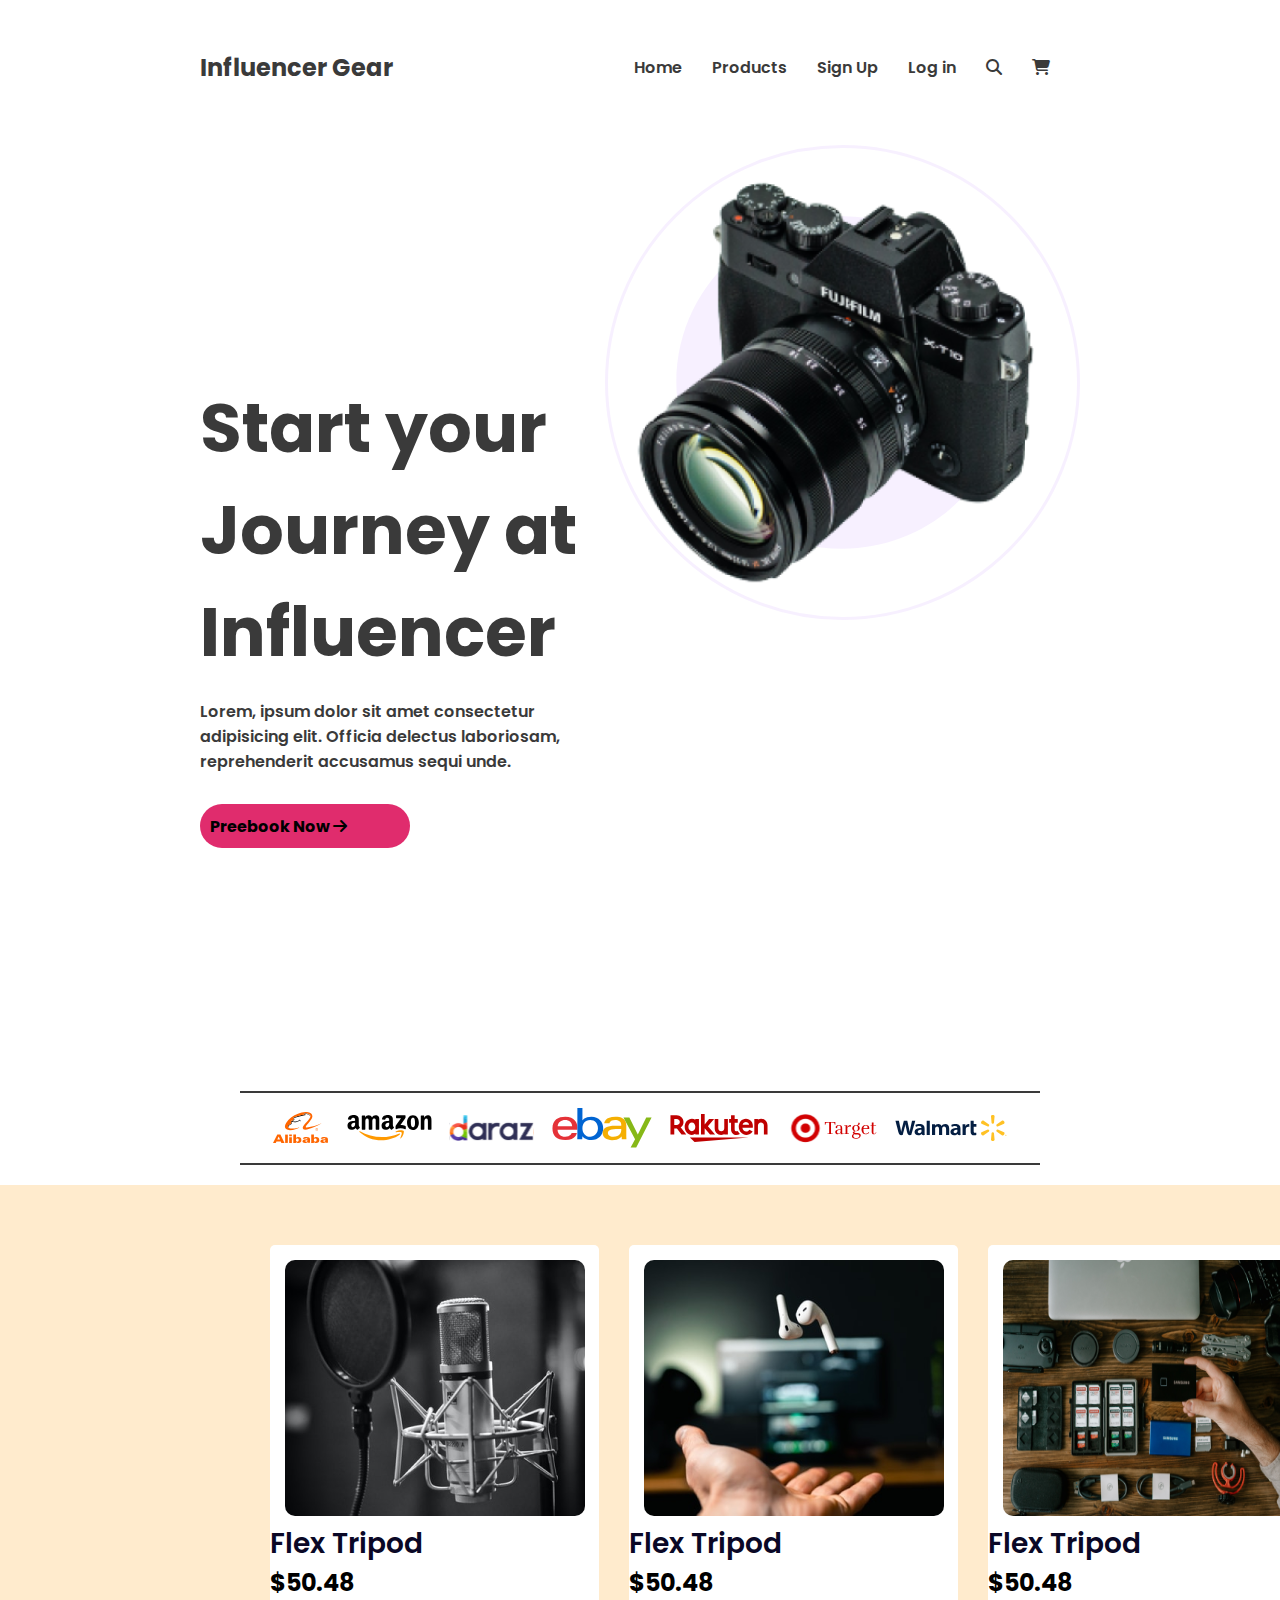
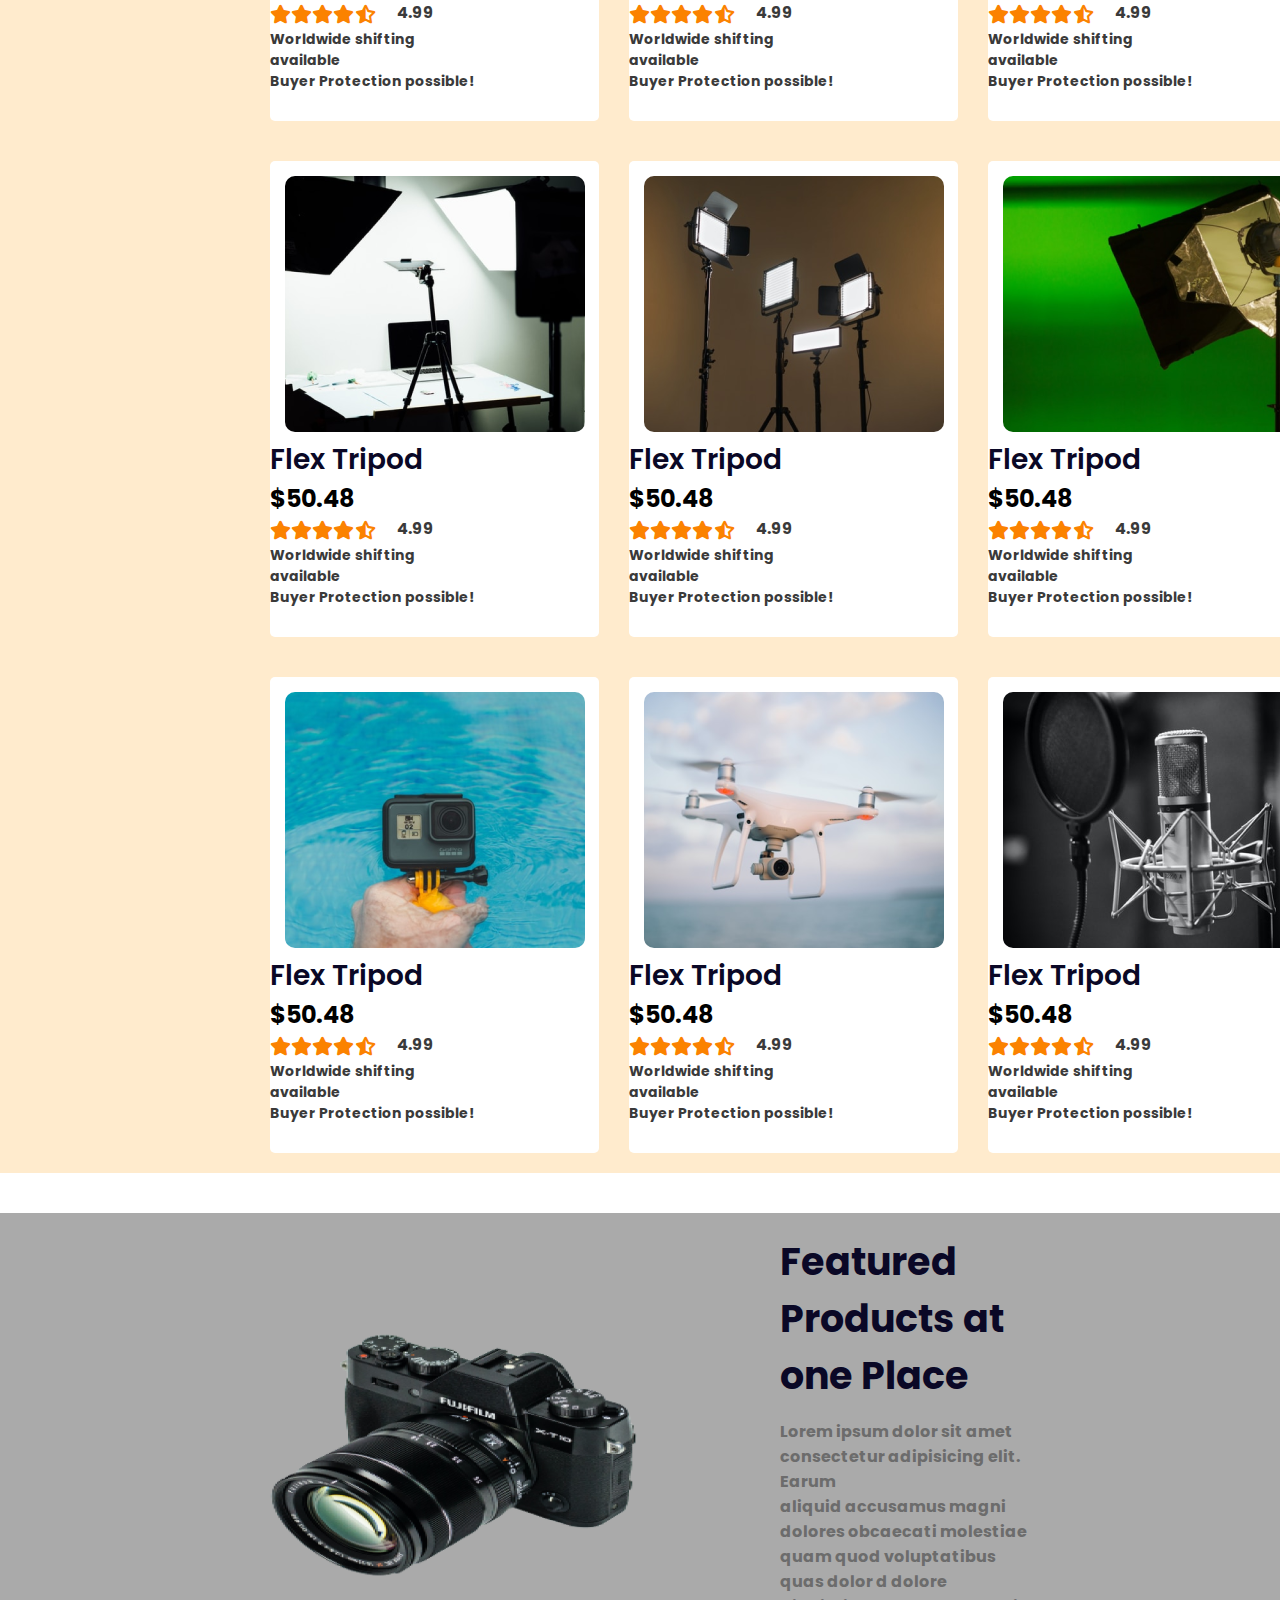
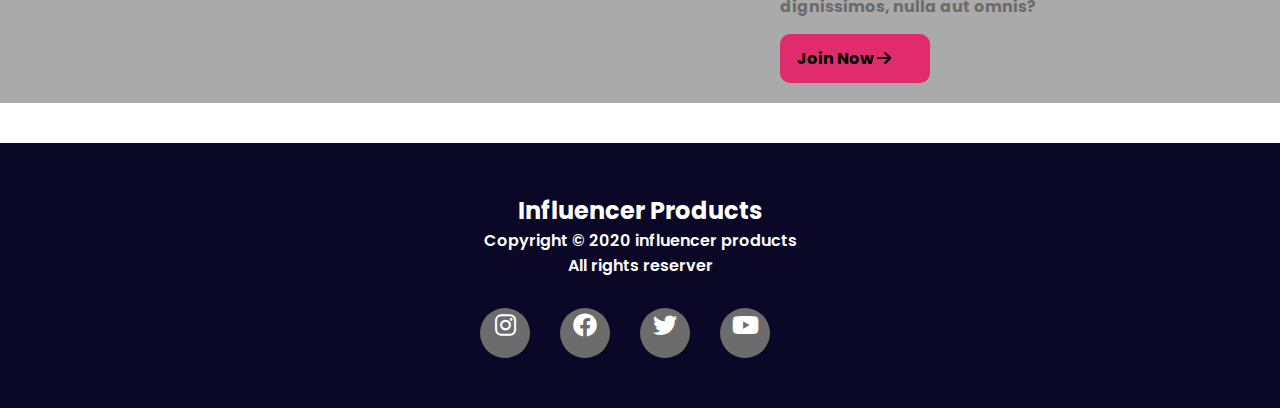
<file: index.html>
<!DOCTYPE html>
<html lang="en">
<head>
    <meta charset="UTF-8">
    <meta name="viewport" content="width=device-width, initial-scale=1.0">
    <title>Influencer Gear Repo</title>
    <link rel="stylesheet" href="style/style.css">
    <link rel="stylesheet" href="style/all.min.css">
</head>
<body>
    
    <!-- header part start -->
    <header class="header_top">
        <nav class="navbar">
       <h2>Influencer Gear</h2>
        <ul>
            <li><a href="#">Home</a></li>
            <li><a href="#">Products</a></li>
            <li><a href="#">Sign Up</a></li>
            <li><a href="#">Log in</a></li>
            <li><a href="#"><i class="fa-solid fa-magnifying-glass"></i></a></li>
            <li><a href="#"><i class="fa-solid fa-cart-shopping"></i></a></li>       
        </ul>
       </nav>
    </header>

    <!-- header part end -->
<!-- main part start -->
<main>
    <section class="heading">
        <div class="left">
            <h1>Start your Journey at <br>Influencer</h1>
            <p>Lorem, ipsum dolor sit amet consectetur adipisicing elit. Officia delectus laboriosam, <br>reprehenderit accusamus sequi unde.</p>
            <div class="btn">Preebook Now <i class="fa-solid fa-arrow-right"></i></div>
        </div>
        <div class="right">
          <img src="images/Circle design.svg" alt="">
          <div class="top">
            <img src="images/main-camera.png" alt="">
          </div>
        </div>
    </section>

    <section class="market">
        <div class="ecommerce">
            <img src="logos/Alibaba.svg" alt="">
            <img src="logos/Amazon.svg" alt="">
            <img src="logos/Daraz.pk Logo.svg" alt="">
            <img src="logos/Ebay.svg" alt="">
            <img src="logos/Rakuten.svg" alt="">
            <img src="logos/Target.svg" alt="">
            <img src="logos/Walmart.svg" alt="">
        </div>
    </section>
    <section class="collection">
        
    </section>



<section class="collection">
    <div class="box">
        <img src="images/mic.png" alt="">
        <div class="main_main">

        <h1>Flex Tripod</h1>
        <h2>$50.48</h2>
        <div class="rank">
            <h3><i class="fa-solid fa-star"></i></h3>
            <h3><i class="fa-solid fa-star"></i></h3>
            <h3><i class="fa-solid fa-star"></i></h3>
            <h3><i class="fa-solid fa-star"></i></h3>
            <h3><i class="fa-solid fa-star-half-stroke"></i></h3>
            <h4>4.99</h4>
        </div>
        <p>Worldwide shifting <br> available <br> Buyer Protection possible!</p>     
    </div>
    </div>
    <div class="box">
        <img src="images/airpod.png" alt="">
        <h1>Flex Tripod</h1>
        <h2>$50.48</h2>
        <div class="rank">
            <h3><i class="fa-solid fa-star"></i></h3>
            <h3><i class="fa-solid fa-star"></i></h3>
            <h3><i class="fa-solid fa-star"></i></h3>
            <h3><i class="fa-solid fa-star"></i></h3>
            <h3><i class="fa-solid fa-star-half-stroke"></i></h3>
            <h4>4.99</h4>
        </div>
        <p>Worldwide shifting <br> available <br> Buyer Protection possible!</p>     
    </div>
    <div class="box">
        <img src="images/gear.png" alt="">
        <h1>Flex Tripod</h1>
        <h2>$50.48</h2>
        <div class="rank">
            <h3><i class="fa-solid fa-star"></i></h3>
            <h3><i class="fa-solid fa-star"></i></h3>
            <h3><i class="fa-solid fa-star"></i></h3>
            <h3><i class="fa-solid fa-star"></i></h3>
            <h3><i class="fa-solid fa-star-half-stroke"></i></h3>
            <h4>4.99</h4>
        </div>
        <p>Worldwide shifting <br> available <br> Buyer Protection possible!</p>     
    </div>
    <div class="box">
        <img src="images/setup.png" alt="">
        <h1>Flex Tripod</h1>
        <h2>$50.48</h2>
        <div class="rank">
            <h3><i class="fa-solid fa-star"></i></h3>
            <h3><i class="fa-solid fa-star"></i></h3>
            <h3><i class="fa-solid fa-star"></i></h3>
            <h3><i class="fa-solid fa-star"></i></h3>
            <h3><i class="fa-solid fa-star-half-stroke"></i></h3>
            <h4>4.99</h4>
        </div>
        <p>Worldwide shifting <br> available <br> Buyer Protection possible!</p>     
    </div>
    <div class="box">
        <img src="images/lights.png" alt="">
        <h1>Flex Tripod</h1>
        <h2>$50.48</h2>
        <div class="rank">
            <h3><i class="fa-solid fa-star"></i></h3>
            <h3><i class="fa-solid fa-star"></i></h3>
            <h3><i class="fa-solid fa-star"></i></h3>
            <h3><i class="fa-solid fa-star"></i></h3>
            <h3><i class="fa-solid fa-star-half-stroke"></i></h3>
            <h4>4.99</h4>
        </div>
        <p>Worldwide shifting <br> available <br> Buyer Protection possible!</p>     
    </div>
    <div class="box">
        <img src="images/single-light.png" alt="">
        <h1>Flex Tripod</h1>
        <h2>$50.48</h2>
        <div class="rank">
            <h3><i class="fa-solid fa-star"></i></h3>
            <h3><i class="fa-solid fa-star"></i></h3>
            <h3><i class="fa-solid fa-star"></i></h3>
            <h3><i class="fa-solid fa-star"></i></h3>
            <h3><i class="fa-solid fa-star-half-stroke"></i></h3>
            <h4>4.99</h4>
        </div>
        <p>Worldwide shifting <br> available <br> Buyer Protection possible!</p>     
    </div>
    <div class="box">
        <img src="images/action.png" alt="">
        <h1>Flex Tripod</h1>
        <h2>$50.48</h2>
        <div class="rank">
            <h3><i class="fa-solid fa-star"></i></h3>
            <h3><i class="fa-solid fa-star"></i></h3>
            <h3><i class="fa-solid fa-star"></i></h3>
            <h3><i class="fa-solid fa-star"></i></h3>
            <h3><i class="fa-solid fa-star-half-stroke"></i></h3>
            <h4>4.99</h4>
        </div>
        <p>Worldwide shifting <br> available <br> Buyer Protection possible!</p>     
    </div>
    <div class="box">
        <img src="images/drone.png" alt="">
        <h1>Flex Tripod</h1>
        <h2>$50.48</h2>
        <div class="rank">
            <h3><i class="fa-solid fa-star"></i></h3>
            <h3><i class="fa-solid fa-star"></i></h3>
            <h3><i class="fa-solid fa-star"></i></h3>
            <h3><i class="fa-solid fa-star"></i></h3>
            <h3><i class="fa-solid fa-star-half-stroke"></i></h3>
            <h4>4.99</h4>
        </div>
        <p>Worldwide shifting <br> available <br> Buyer Protection possible!</p>     
    </div>
    <div class="box">
        <img src="images/mic.png" alt="">
        <h1>Flex Tripod</h1>
        <h2>$50.48</h2>
        <div class="rank">
            <h3><i class="fa-solid fa-star"></i></h3>
            <h3><i class="fa-solid fa-star"></i></h3>
            <h3><i class="fa-solid fa-star"></i></h3>
            <h3><i class="fa-solid fa-star"></i></h3>
            <h3><i class="fa-solid fa-star-half-stroke"></i></h3>
            <h4>4.99</h4>
        </div>
        <p>Worldwide shifting <br> available <br> Buyer Protection possible!</p>     
    </div>
</section>
<section class="feature_01">
    <div class="main">
        <div class="left">
            <img src="images/main-camera.png" alt="">
        </div>
        <div class="right">
            <h1>Featured Products at one Place</h1>
            <p>Lorem ipsum dolor sit amet consectetur adipisicing elit. Earum <br> aliquid accusamus magni dolores obcaecati molestiae <br> quam quod voluptatibus quas dolor d dolore dignissimos, nulla aut omnis?</p>
            <div class="btn">Join Now <i class="fa-solid fa-arrow-right"></i></div>
        </div>
    </div>
</section>
</main>
<!-- footer part start -->
<section class="footer">
    <h1>Influencer Products</h1>
    <p>Copyright © 2020  influencer products  <br>All rights reserver</p>
    <div class="social_icon">
        <ul>
            <li><a href="#"><i class="fa-brands fa-instagram"></i></a></li>
            <li><a href="#"><i class="fa-brands fa-facebook"></i></a></li>
            <li><a href="#"><i class="fa-brands fa-twitter"></i></a></li>
            <li><a href="#"><i class="fa-brands fa-youtube"></i></a></li>
        </ul>
    </div>
</section>




<!-- footer part end -->




</body>
</html>
</file>
<file: style/style.css>
/* fonts uning  from google fonts */
@import url('https://fonts.googleapis.com/css2?family=Poppins:wght@200;300;400;500;600;700;800;900&display=swap');


*{
    margin: 0;
    padding: 0;
    box-sizing: border-box;
    font-family: 'Poppins', sans-serif;
}

:root{
    --primary-color: tomato;
    --secondary-color: #ffffff;
    --font-color: #3A3A3A;
    --btn-color: #E02C6D;
    --selection-coloor: #18191F;
    --star-color: #FB8200;
    --feature-color: #0A0826;

}

li{
    list-style: none;
}

a{
    text-decoration: none;
    display: inline-block;
    align-items: center;
}

.container{
    width: 1200px;
    margin: 0 auto;
}

/* common css end */

/* header part start */
.header_top{
    padding: 50px 200px;
}

.header_top h2{
    font-size: 1.5rem;
    font-weight: 700;
    color: var(--font-color);
}
.navbar{

    display: flex;
    justify-content: space-between;
    align-items: center;
}
.navbar ul{
    display: flex;
}

ul > li{
    margin-right: 30px;
}
ul > li a{
    font-size: 1rem;
    color: var(--font-color);
    font-weight: 600;
}

/* header part end */

/* main part start */
/* heading part start */

.heading{
    
    display: flex;
    justify-content: space-between;
    align-items: center;
    padding: 10px 200px;
    
}

.heading .left h1{
    font-size: 4.25rem;
    font-weight: 700;
    color: var(--font-color);
    margin-bottom: 15px;
}
.heading .left p{
    font-size: 1rem;
    font-weight: 600;
    color: var(--font-color);
    margin-bottom: 30px;
}
.heading .left .btn{
    padding: 10px 10px;
    font-size: 1rem;
    font-weight: 700;
    height: 44px;
    width: 210px;
    background-color: var(--btn-color);
    border-radius: 25px;
}

.right img{
    height: 100%;
}

.right .top img {
	width: 100%;
	height: 100%;
	position: relative;
	bottom: 470px;
}

/* heading part end */
/* ecommerce part start */
.market{
    padding: 0px 240px 20px 240px;

}
.market .ecommerce{
   display: flex;
   justify-content: space-evenly;
   align-items: center;
   border-top: 2px solid #3A3A3A;
   border-bottom: 2px solid #3A3A3A;
   padding: 15px;
}

/* ecommerce part end */
/* collection part start */

.collection{
    background-color: blanchedalmond;
    padding: 10px 240px;
    display: grid;
    grid-template-columns: repeat(3, 1fr);
}
/* .collection .container{
    width: 1047px;
} */
.box{
    height: 476px;
    width: 329px;
    background-color: #ffffff;
    margin-left: 30px;
    margin-top: 30px;
    margin-bottom: 10px;
    border-radius: 5px;
}
.main_main h1 h2 .rank p{
    margin-right: 10px;
}
.box img{
    height: 256px;
    width: 300px;
   justify-content: center;
   align-items: center;
   margin-left: 15px;
   margin-top: 15px;
   border-radius: 10px;
}
.box h1{
    font-size: 28px;
    font-weight: 600;
    color: var(--feature-color);
}
.box .rank{
    display: flex;
    color: var(--star-color);
}
.box .rank h4{
    color: var(--font-color);
    margin-left: 20px;
}

.box p{
    font-size: 14px;
    font-weight: 700;
    color: var(--font-color);

}

/* collection part end */
/* feature  part start */

.feature_01{
    padding: 20px 240px;
    background-color: #AAAAAA;
    margin: 40px 0px;
}


.feature_01 .main{
    display: flex;
    justify-content: space-between;
    align-items: center;
    gap: 100px;
}

.main .left img{
    width: 440px;
    height: 270px;
}

.main .right h1{
    font-size: 38px;
    font-weight: 700;
    color: #0A0826;
    margin-bottom: 15px;
}
.main .right p{
    font-size: 16px;
    font-weight: 700;
    color: #6C6C6C; 
    margin-bottom: 15px;
}
.main .right .btn{
    border: 2px solid var(--btn-color);
    padding: 10px 15px;
    background-color: var(--btn-color);
    font-size: 16px;
    font-weight: 700;
    width: 150px;
    border-radius: 10px;
}
/* feature  part end */
/* footer part start */

.footer{

    padding: 50px 240px;
    background-color: #0A0826;
    text-align: center;
    color: #ffffff;

}
.footer h1{
    font-size: 24px;
    font-weight: 700;

}
.footer p{
    font-size: 16px;
    font-weight: 600;
    margin-bottom: 20px;
}
.footer .social_icon ul{
    display: flex;
    justify-content: center;
    align-items: center;
}

.social_icon ul li{
    height: 50px;
    width: 50px;
    background-color: #6C6C6C;
    border-radius: 50%;
    margin-top: 10px;
}
.social_icon ul li a{
    font-size: 24px;
    color: #ffffff;
}



/* footer part end */





/* main part end */

/* media query start */
/* mobile devices */
@media screen and (max-width: 576px) {
    .header_top, .heading{
    padding: 20px;
    
    }
    .navbar, .navbar ul{
        flex-direction: column;
        text-align: center;
        margin: 25px;
    }
    
    .navbar ul li{
        margin: 15px;
    }
    .navbar h2{
        font-size: 50px;
    }
    .heading{
        flex-direction: column;
        flex-direction: column-reverse;
     }
     .right img {
        width: 90%;
        margin-top: -147px;
        justify-content: center;
    }
     .right .top img {
        width: 90%;
        bottom: 354px;
        justify-content: center;
    }
     .right .top{
        margin-bottom: 30px;
     }
     .left{
        text-align: center;
        margin-bottom: -100px;
     }
     .heading .left h1 {
        font-size: 2.25rem;
        font-weight: 700;
        color: var(--font-color);
        margin-bottom: 15px;
    }
}




@media screen and (min-width: 576px) and (max-width: 960px) {
    .header_top{
        padding: 20px;
    }

}
</file>
